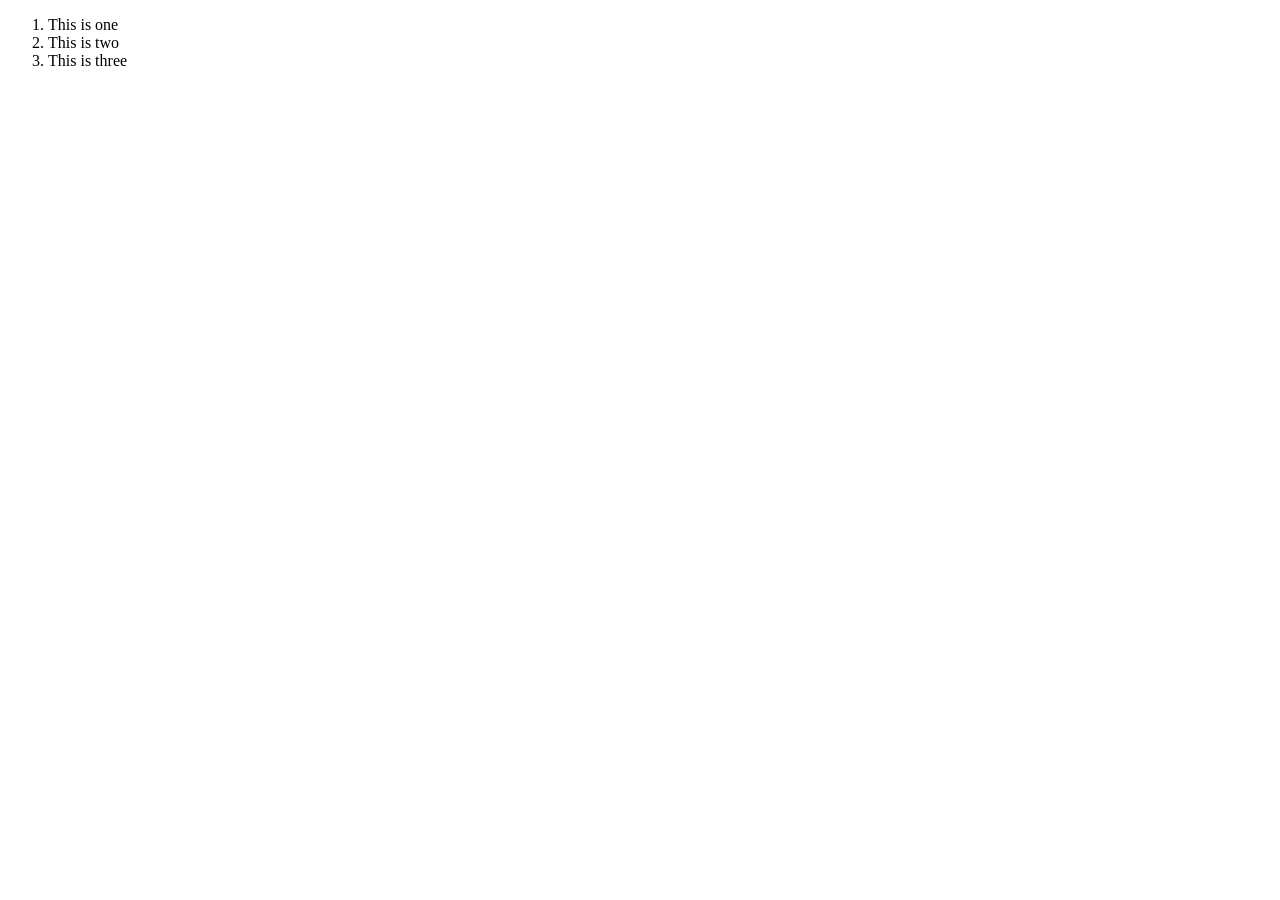
<file: JavaScript/index.html>
<!DOCTYPE html>
<html lang="en">
<head>
    <meta charset="UTF-8">
    <meta name="viewport" content="width=device-width, initial-scale=1.0">
    <title>Document</title>
</head>
<body>
    <script src="script.js">
        // var name="Kalob";
        // if(name=="Kalob"){
        //     alert("Hello Teacher");
        //     alert("Follow me on instagram")
        // }
        // function greeting(name){
        //     return `Hello ${name}, welcome to JavaScript`;
        // }
        // const greet = greeting("Kalob");
        // console.log("This is console");
        // console.warn("This is a warning");
        // console.error("This is an error");
        

    </script>
    <ol>
        <li>This is one</li>
        <li>This is two</li>
        <li>This is three</li>
    </ol>

</body>
</html>
</file>
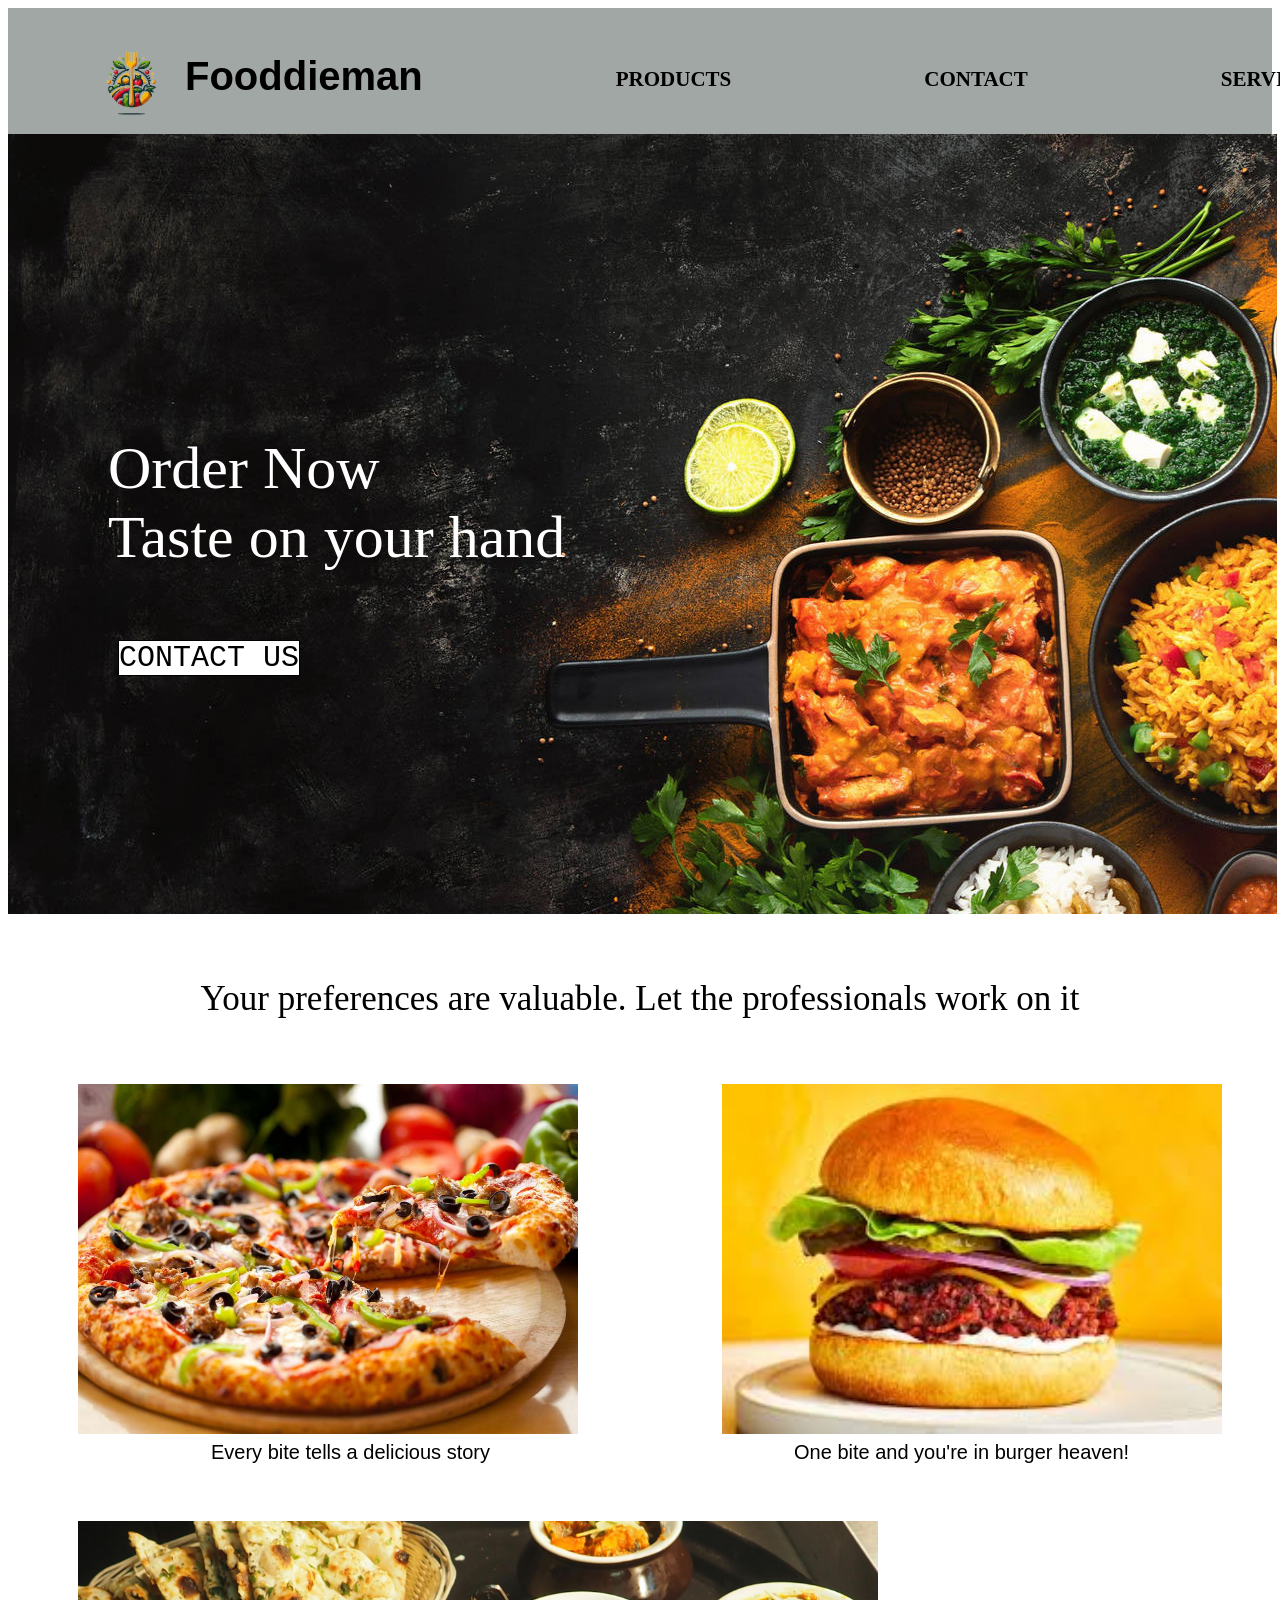
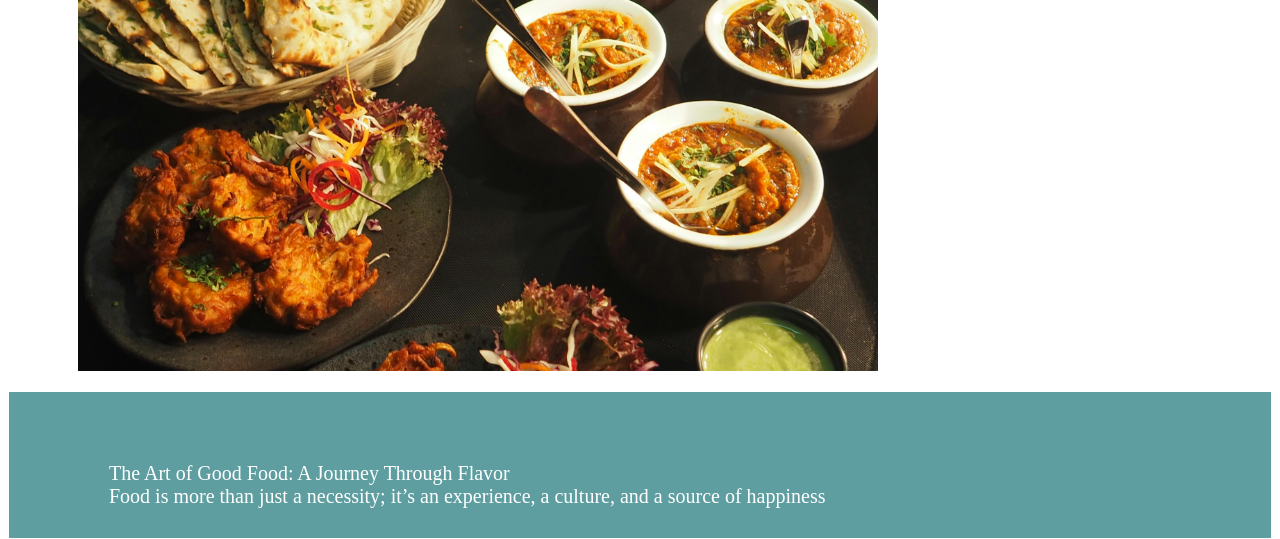
<file: website/Fooddie.html>
<html>
    <head>
        <title>Food Man</title>
        <link rel="stylesheet" href="Fooddie.css"/>
    </head>
    <body>
        <div>
        <div class="nav">
            <table>
                <tr>
                    <th>
                        <img class="img1" src="../Images/img01.png" height="100px" width="100px" />
                    </th>
                    <th>
                        <p class="p1">Fooddieman</p>
                    </th>
                    <th class="links"">
                        PRODUCTS
                    </th>
                    <th class="links">
                        CONTACT                        
                    </th>
                    <th class="links">
                        SERVICES
                    </th>
                </tr>
            </table>
            <div class="pagebody textbody">
                Order Now<br/>
                Taste on your hand<br/><br/>
                <a href="Contact us" class="contact">CONTACT US</a>
            </div> 
            <div>
            <p style="text-align: center; font-size: 35px; padding-bottom: 30px; padding-top: 30px;">Your preferences are valuable. Let the professionals work on it </p>
            </div> 
            <div>
                <img src="../Images/img03.jpg" height="350px" width="500px" style="padding-left: 70px;"/>
                <img src="../Images/img04.jpeg" height="350px" width="500px" style="padding-left: 140px;"/><br/>
                <table>
                    <tr>
                        <td>
                            <p class="imgcontents">Every bite tells a delicious story</p>
                        </td>
                        <td>
                            <p class="imgcontents" style="padding-left: 300px;">One bite and you're in burger heaven!</p>
                        </td>
                    </tr>
                </table><br/><br/><br/>
                
                <div>
                <img src="../Images/img05.jpg" height="450px" width="800px" style="padding-left: 70px;"/>
                <p class="textbody2">
                The Art of Good Food: A Journey Through Flavor<br/>
                    Food is more than just a necessity; it’s an experience, a culture, and a source of happiness
                </p>
                </div>

            </div>      
        </div>       
        </div>
        
        
    </body>
</html>
</file>
<file: website/Fooddie.css>
.img1{
    margin-top: 20px;
    margin-left: 70px;
    margin-right: 0%;
}

.p1{
    font-family: 'Segoe UI', Tahoma, Geneva, Verdana, sans-serif;
    font-weight: bold;
    font-size: 40px;
    padding-top: 10px;
}
.links{
    padding-left: 190px;
    padding-top: 18px;
    font-size: 21px;
}
.nav{
    height: 150px;
    width: 100%;
    background-color: rgb(161, 167, 165);
}
.pagebody{
    background-image: url("../Images/img02.jpg");
    width: 92.5%;
    height: 120%;
}
.textbody{
    color: white;
    font-size: 60px;
    padding-top: 300px;
    padding-bottom: 300px;
    padding-left: 100px;
}
.contact{
    background-color: white;
    border: 1px solid;
    font-size: 30px;
    margin-left: 10px;
    text-decoration: none;
    color: black;
    font-family: monospace;
}
.imgcontents{
    padding-left: 200px;
    font-family: 'Segoe UI', Tahoma, Geneva, Verdana, sans-serif;
    font-size: 20px;
}
.bigimg{
    background-image: url("../Images/img05.jpg");
    height:"40px";
    width:"60px";
    padding-left: 70px;
}
.textbody2{
    color: white;
    border: 1px solid;
    background-color: cadetblue;
    font-size: 20px;
    padding-top: 70px;
    padding-bottom: 30px;
    padding-left: 100px;
}
</file>
